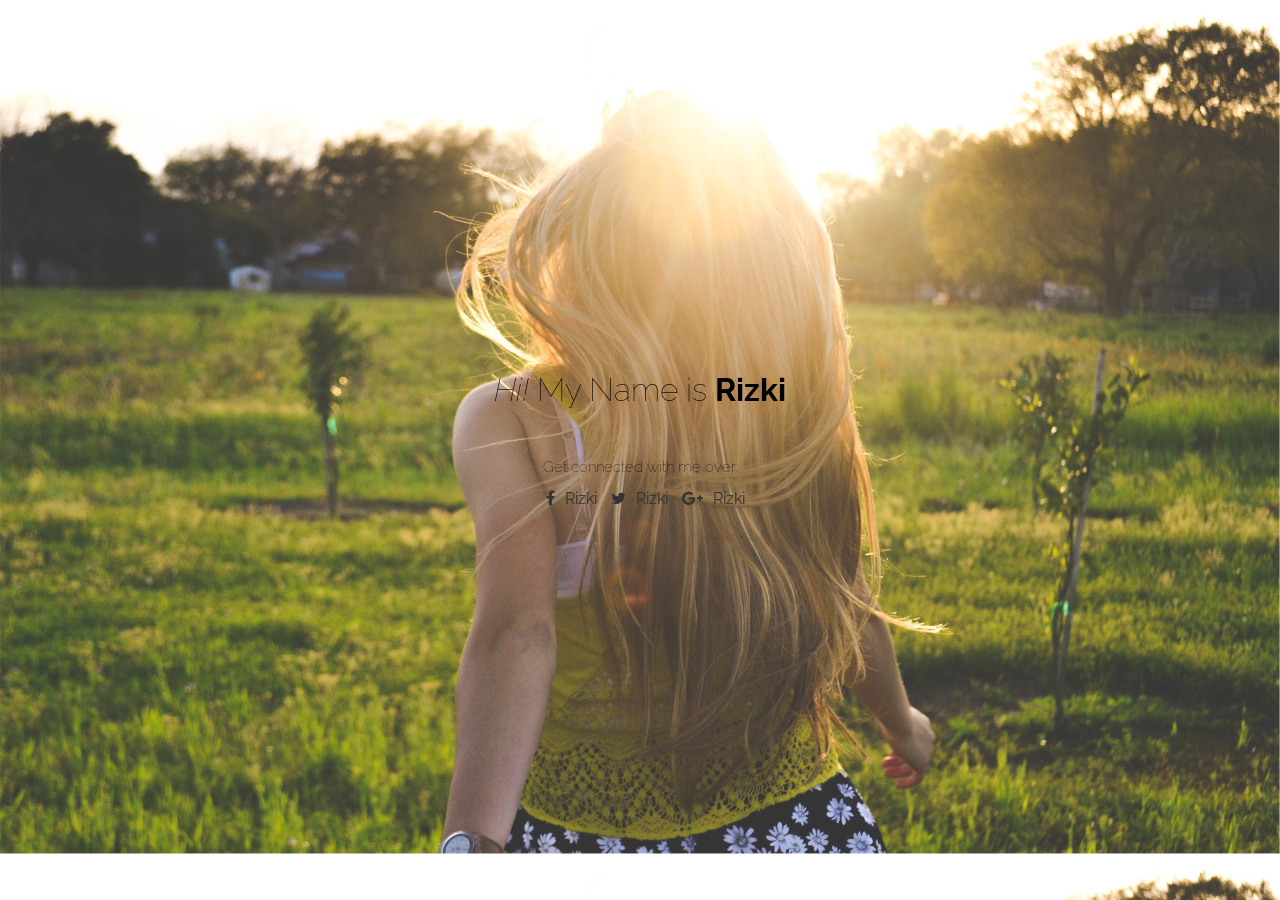
<file: index.html>
<!doctype html>
	<html lang="en">
	<head>
		<meta charset="UTF-8">
		<title>Hi! I am Rizki</title>
		<link rel="stylesheet" href="http://netdna.bootstrapcdn.com/font-awesome/4.1.0/css/font-awesome.min.css">
		<link rel="stylesheet" href="http://fonts.googleapis.com/css?family=Raleway:100,700">
		<link rel="stylesheet" href="style.css">
	</head>
	<body>
		<div class="bio">
			<h1><em>Hi!</em> My Name is <strong>Rizki</strong></h1>

			<div class="social-links">
				<h2>Get connected with me over:</h2>
<!--				<a href=""><i class="fa fa-globe"></i>ariona.net</a> -->
				<a href="https://www.facebook.com/3234575383jhajdfg" target="blank"><i class="fa fa-facebook"></i>Rizki</a>
				<a href="https://twitter.com/rizkisenoaji" target="blank"><i class="fa fa-twitter"></i>Rizki</a>
				<a href="https://plus.google.com/u/1/103086054542232536929/posts" target="blank"><i class="fa fa-google-plus"></i>Rizki</a>
			</div>
		</div>
	</body>
</html>
</file>
<file: style.css>
body{
	background-image:url(images/download.jpg);
	background-size:cover;
	font-family:Raleway,Open Sans,Droid Sans,arial,sans-serif;
}

.bio{
	width:600px;
	height:200px;
	position:absolute;
	top:0;
	left:0;
	right:0;
	bottom:0;
	margin:auto;
	text-align:center;
}

h1,h2{
	font-weight:100;
}
h2{
	font-size:15px;
}

.social-links{margin-top:50px;}
a{
	color:#333;
	text-decoration:none;
}
a:hover{text-decoration:underline}
.fa{margin:0 10px;}
</file>
